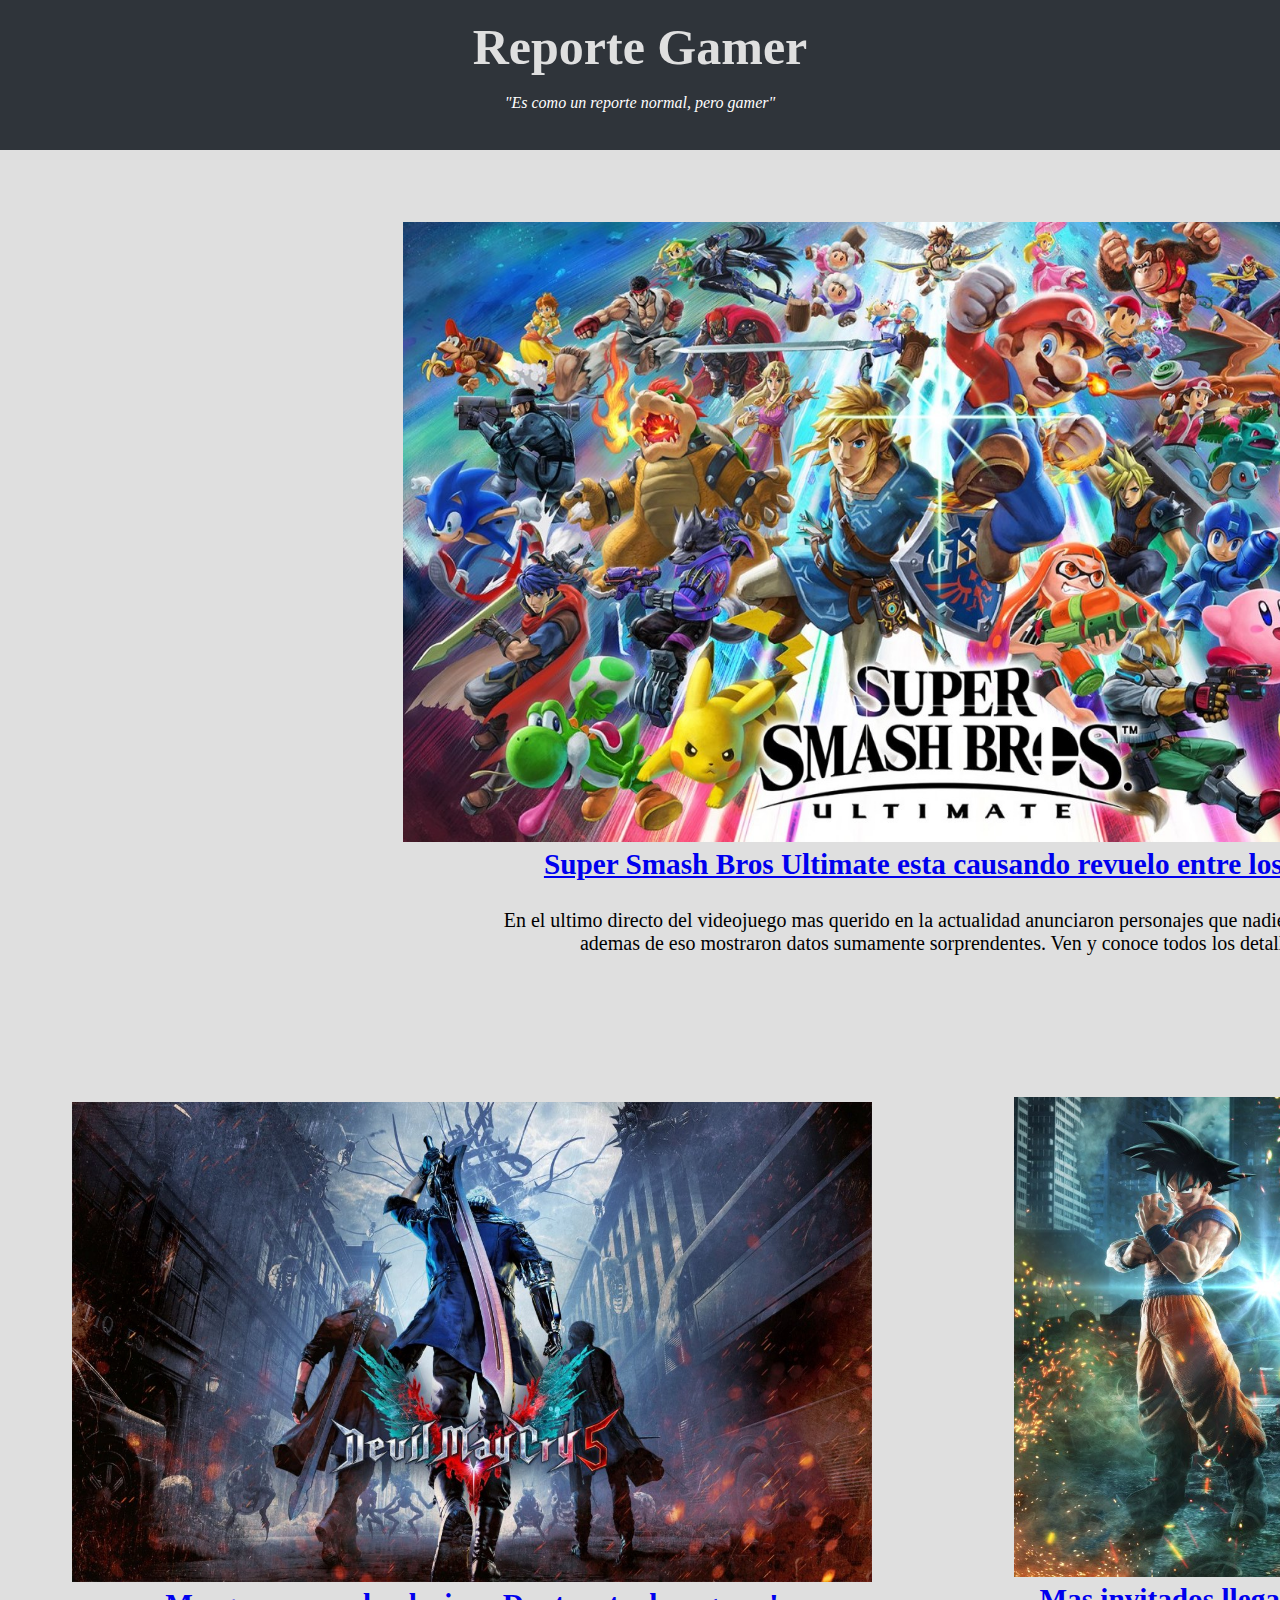
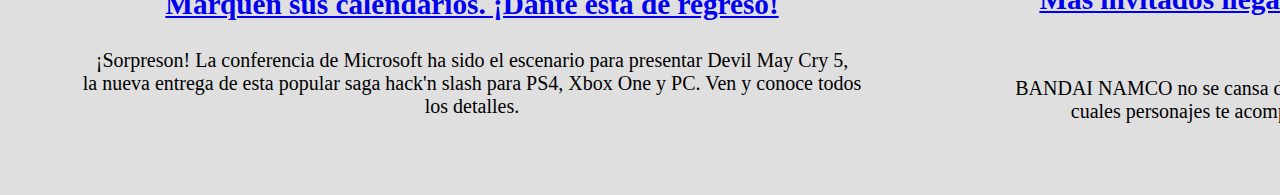
<file: index.html>
<!DOCTYPE html>

<html>
    <head>
        <title>Reporte Gamer</title>
        <meta charset="UTF-8">
        <link rel="stylesheet" href="style.css">
    </head>
    <body>
        <div class="titulo">
            <br>
            <center><h1>Reporte Gamer</h1></center>
            <br>
            <center><em>"Es como un reporte normal, pero gamer"</em></center>
        </div>
        <section>
            <table cellpadding="70">
                <tr>
                    <td colspan="2" style="vertical-align:middle; text-align:center">
                        <div>
                            <article>
                                <a href="ssbu.html"><img src="public/img/ssbu.jpg" alt="Super Smash Bros Ultimate" width="1080" height="620"></a> 
                                <br>
                                <a href="ssbu.html"><h3>Super Smash Bros Ultimate esta causando revuelo entre los fans</h3></a>
                                <br>
                                <p>
                                    En el ultimo directo del videojuego mas querido en la actualidad anunciaron personajes que nadie se esperaba <br>
                                    ademas de eso mostraron datos sumamente sorprendentes. Ven y conoce todos los detalles.
                                </p>
                            </article>
                        </div>
                    </td>
                </tr>
                <tr>
                    <td style="vertical-align:middle; text-align:center">
                        <div>
                            <article>
                                <a href="devil.html"><img src="public/img/devil.jpg" alt="Devil May Cry 5" width="800" height="480"></a>
                                <br>
                                <a href="devil.html"><h3>Marquen sus calendarios. ¡Dante esta de regreso!</h3></a>
                                <br>
                                <p>
                                    ¡Sorpreson! La conferencia de Microsoft ha sido el escenario para presentar Devil May Cry 5, <br>
                                    la nueva entrega de esta popular saga hack'n slash para PS4, Xbox One y PC. Ven y conoce todos <br>
                                    los detalles.
                                </p>
                            </article>
                        </div>
                    </td>
                    <td style="vertical-align:middle; text-align:center">
                        <div>
                            <article>
                                <a href="jump.html"><img src="public/img/jump.jpg" alt="Jump Force" width="800" height="480"></a>
                                <br>
                                <a href="jump.html"><h3>Mas invitados llegan a la fiesta del 50 aniversario de Shonen Jump</h3></a>
                                <br>
                                <p>
                                    BANDAI NAMCO no se cansa de estar anunciando mas personajes para dicho juego, ven y conoce <br>
                                    cuales personajes te acompañaran en la celebracion de los 50 años de la Shonen Jump
                                </p>
                            </article>
                        </div>
                    </td>
                </tr>
            </table>
        </section>
    </body>
</html>
</file>
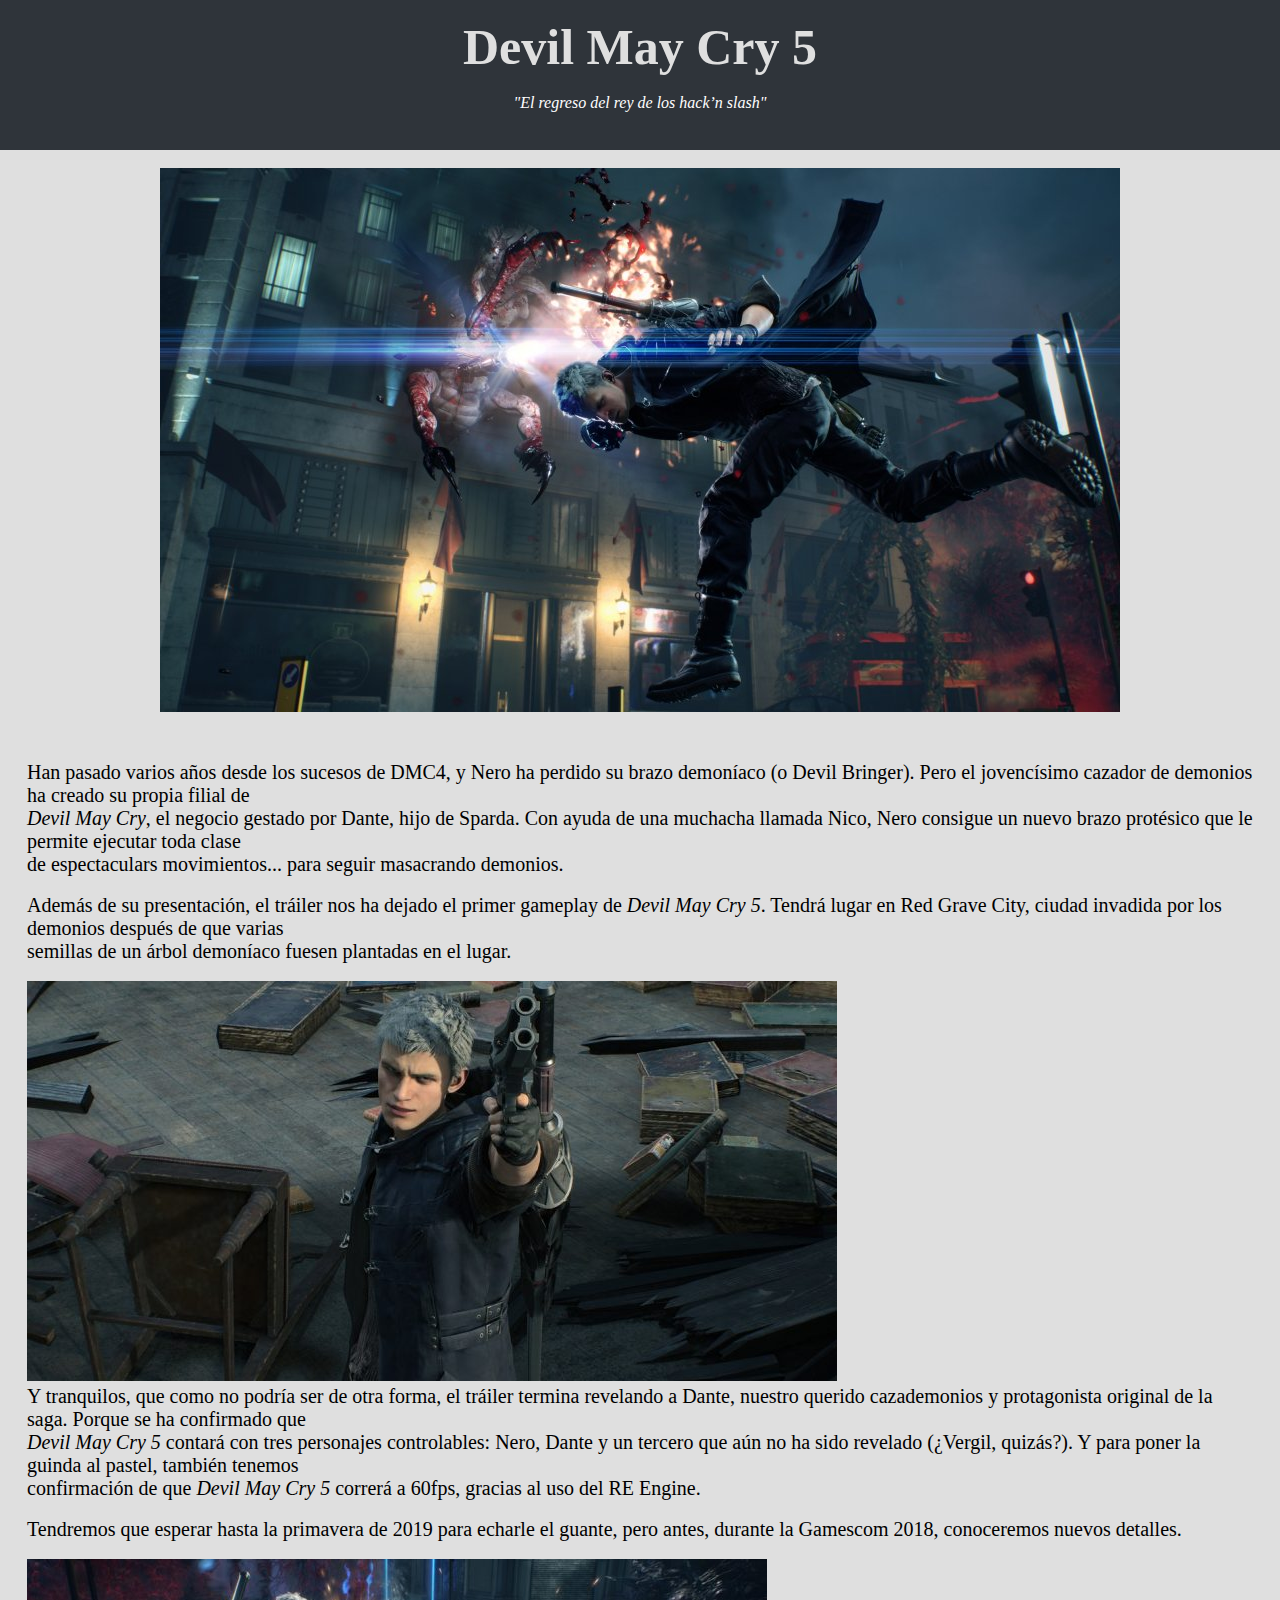
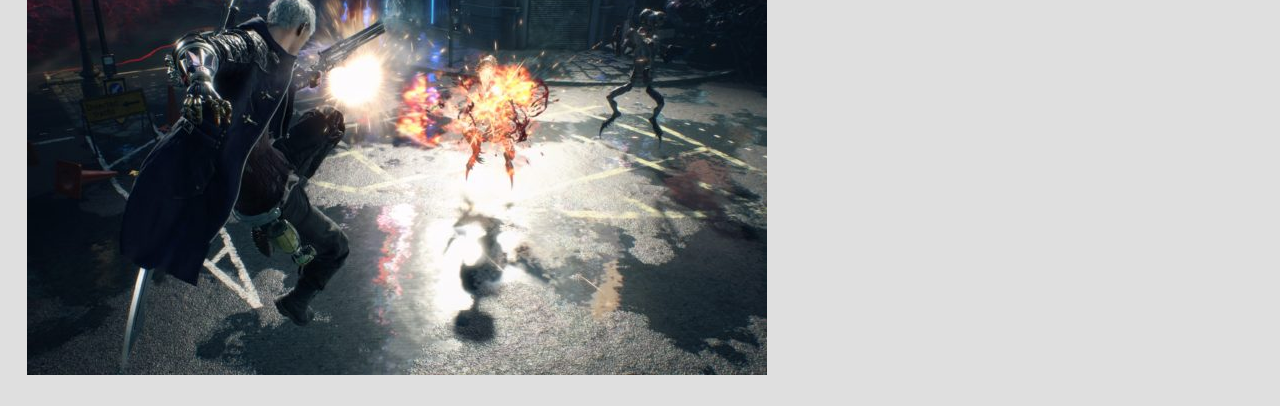
<file: devil.html>
<!DOCTYPE html>
<html>
    <head>
            <title>Devil May Cry 5</title>
            <meta charset="UTF-8">
            <link rel="stylesheet" href="style.css">
    </head>
    <body>
        <div class="titulo">
            <br>
            <center><h1>Devil May Cry 5</h1></center>
            <br>
            <center><em>"El regreso del rey de los hack’n slash"</em></center>
        </div>
        <section>
            <br>
            <center><img src="public/img/devil-image1.jpg" alt="Devil May Cry 5"></center>
            <table cellpadding="25">
                <tr>
                    <td>
                        <br>
                        <p>
                            Han pasado varios años desde los sucesos de DMC4, y Nero ha perdido su brazo demoníaco (o Devil Bringer). Pero el jovencísimo cazador de demonios ha creado su propia filial de <br>
                            <i>Devil May Cry</i>, el negocio gestado por Dante, hijo de Sparda. Con ayuda de una muchacha llamada Nico, Nero consigue un nuevo brazo protésico que le permite ejecutar toda clase <br>
                            de espectaculars movimientos... para seguir masacrando demonios.
                        </p>
                        <br>
                        <p>
                            Además de su presentación, el tráiler nos ha dejado el primer gameplay de <i>Devil May Cry 5</i>. Tendrá lugar en Red Grave City, ciudad invadida por los demonios después de que varias <br>
                            semillas de un árbol demoníaco fuesen plantadas en el lugar.
                        </p>
                        <br>
                        <img src="public/img/devil-image2.jpg" alt="Dante">
                        <br>
                        <p>
                            Y tranquilos, que como no podría ser de otra forma, el tráiler termina revelando a Dante, nuestro querido cazademonios y protagonista original de la saga. Porque se ha confirmado que <br>
                            <i>Devil May Cry 5</i> contará con tres personajes controlables: Nero, Dante y un tercero que aún no ha sido revelado (¿Vergil, quizás?). Y para poner la guinda al pastel, también tenemos <br>
                            confirmación de que <i>Devil May Cry 5</i> correrá a 60fps, gracias al uso del RE Engine.
                        </p>
                        <br>
                        <p>
                            Tendremos que esperar hasta la primavera de 2019 para echarle el guante, pero antes, durante la Gamescom 2018, conoceremos nuevos detalles.
                        </p>
                        <br>
                        <img src="public/img/devil-image3.jpg" alt="Dante">
                    </td>
                </tr>
            </table>
        </section>
    </body>
</html>
</file>
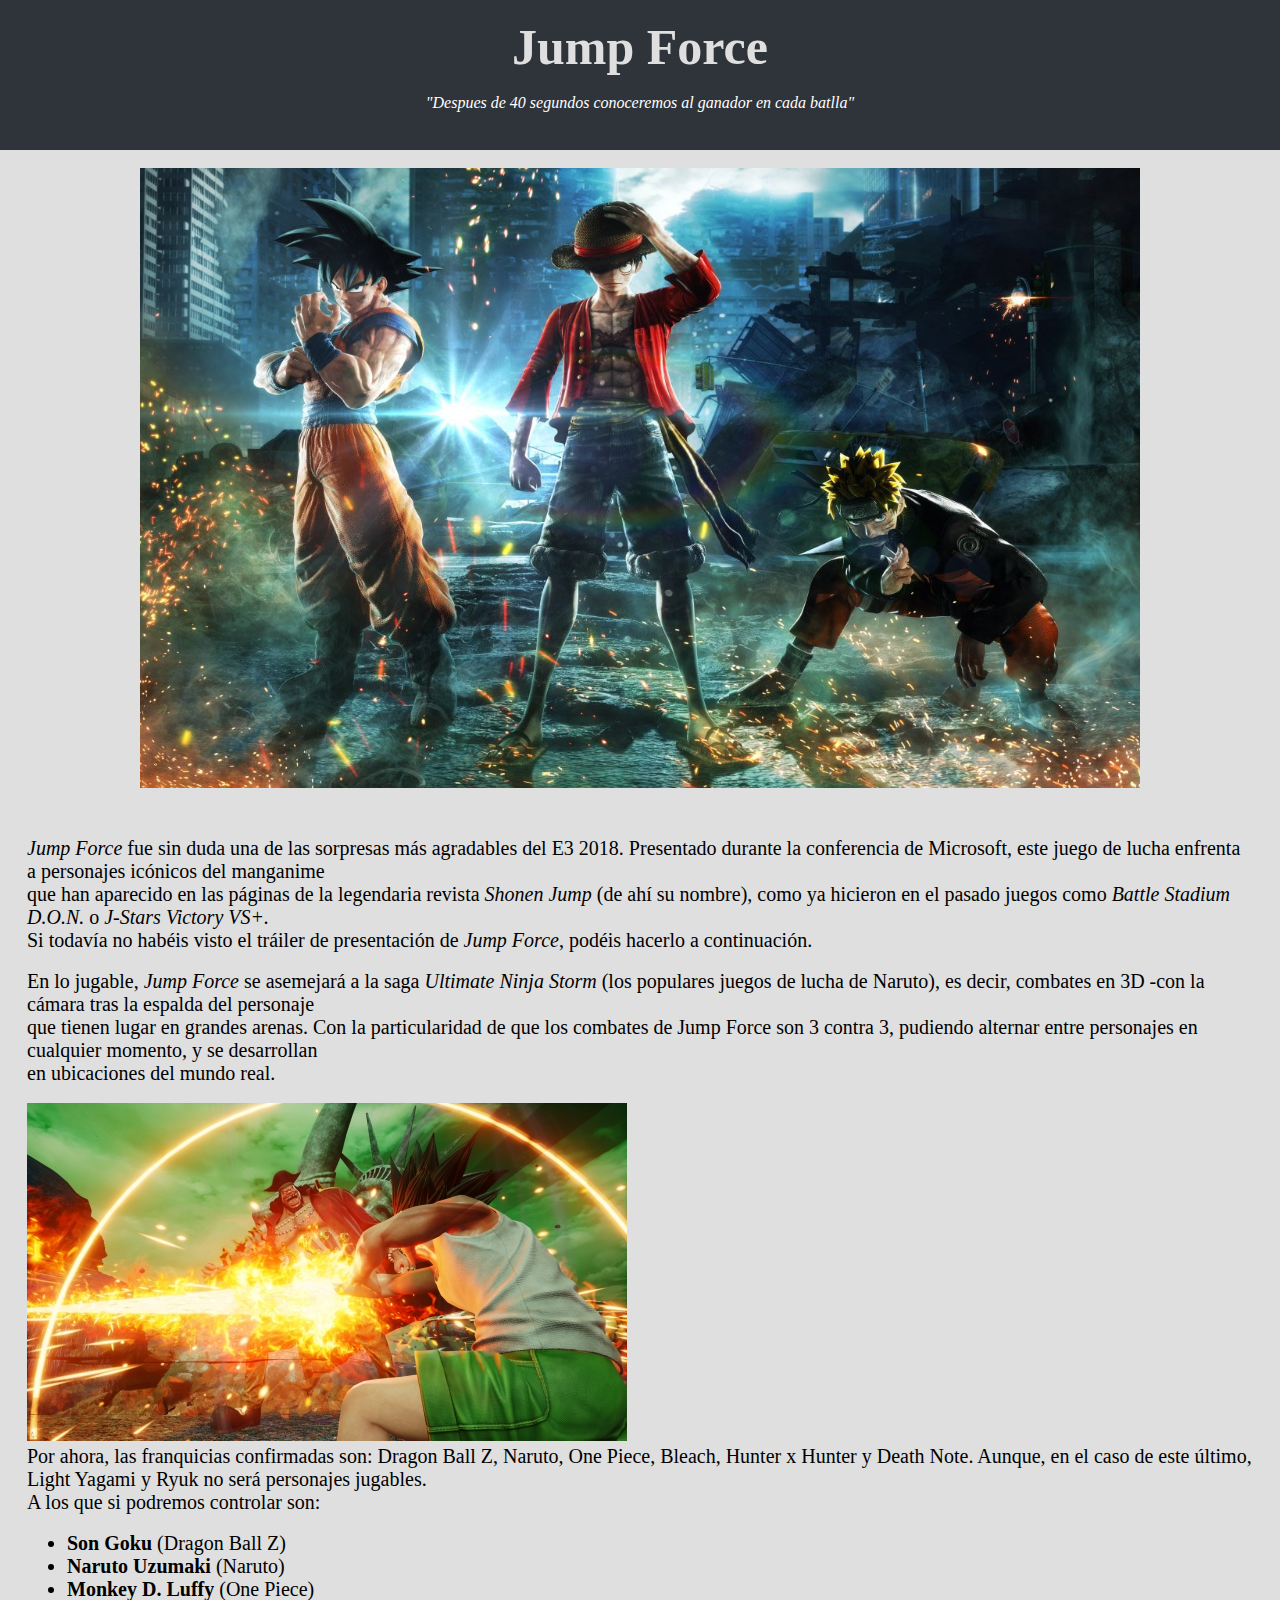
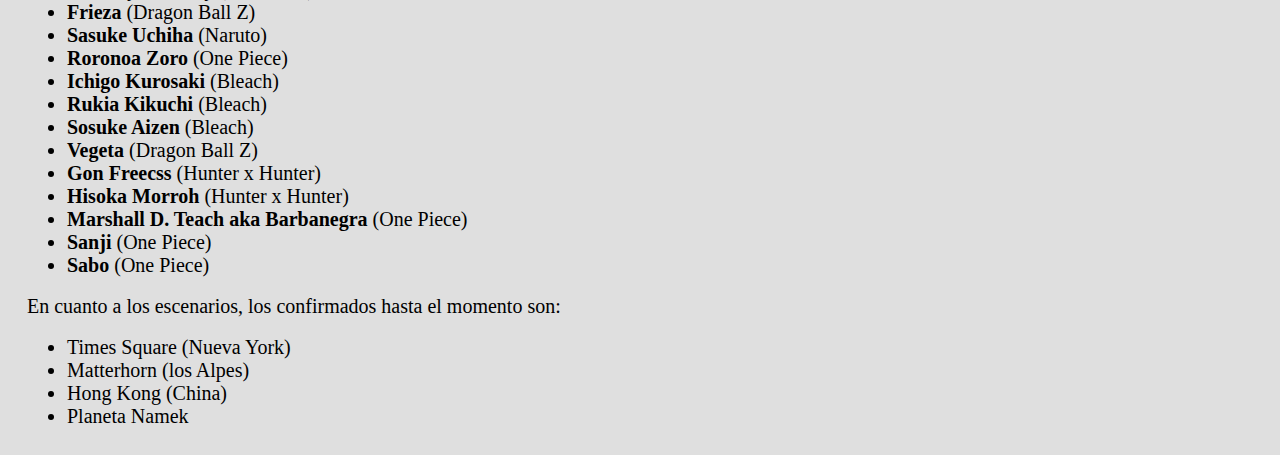
<file: jump.html>
<!DOCTYPE html>
<html>
    <head>
        <title>Jump Force</title>
        <meta charset="UTF-8">
        <link rel="stylesheet" href="style.css">
    </head>
    <body>
        <div class="titulo">
            <br>
            <center><h1>Jump Force</h1></center>
            <br>
            <center><em>"Despues de 40 segundos conoceremos al ganador en cada batlla"</em></center>
        </div>
        <section>
            <br>
            <center><img src="public/img/jump.jpg" alt="Jump Force" width="1000" height="620"></center>
            <table cellpadding="25">
                <tr>
                    <td>
                        <br>
                        <p>
                            <i>Jump Force</i> fue sin duda una de las sorpresas más agradables del E3 2018. Presentado durante la conferencia de Microsoft, este juego de lucha enfrenta a personajes icónicos del manganime <br>
                            que han aparecido en las páginas de la legendaria revista <i>Shonen Jump</i> (de ahí su nombre), como ya hicieron en el pasado juegos como <i>Battle Stadium D.O.N.</i> o <i>J-Stars Victory VS+.</i> <br>
                            Si todavía no habéis visto el tráiler de presentación de <i>Jump Force</i>, podéis hacerlo a continuación.
                        </p>
                        <br>
                        <p>
                            En lo jugable, <i>Jump Force</i> se asemejará a la saga <i>Ultimate Ninja Storm</i> (los populares juegos de lucha de Naruto), es decir, combates en 3D -con la cámara tras la espalda del personaje <br>
                            que tienen lugar en grandes arenas. Con la particularidad de que los combates de Jump Force son 3 contra 3, pudiendo alternar entre personajes en cualquier momento, y se desarrollan <br>
                            en ubicaciones del mundo real.
                        </p>
                        <br>
                        <img src="public/img/jump-image1.jpg" alt="Gon">
                        <br>
                        <p>
                            Por ahora, las franquicias confirmadas son: Dragon Ball Z, Naruto, One Piece, Bleach, Hunter x Hunter y Death Note. Aunque, en el caso de este último, Light Yagami y Ryuk no será personajes jugables. <br>
                            A los que si podremos controlar son:
                        </p>
                        <br>
                        <ul>
                            <li><strong>Son Goku</strong> (Dragon Ball Z)</li>
                            <li><strong>Naruto Uzumaki</strong> (Naruto)</li>
                            <li><strong>Monkey D. Luffy</strong> (One Piece)</li>
                            <li><strong>Frieza</strong> (Dragon Ball Z)</li>
                            <li><strong>Sasuke Uchiha</strong> (Naruto)</li>
                            <li><strong>Roronoa Zoro</strong> (One Piece)</li>
                            <li><strong>Ichigo Kurosaki</strong> (Bleach)</li>
                            <li><strong>Rukia Kikuchi</strong> (Bleach)</li>
                            <li><strong>Sosuke Aizen</strong> (Bleach)</li>
                            <li><strong>Vegeta</strong> (Dragon Ball Z)</li>
                            <li><strong>Gon Freecss</strong> (Hunter x Hunter)</li>
                            <li><strong>Hisoka Morroh</strong> (Hunter x Hunter)</li>
                            <li><strong>Marshall D. Teach aka Barbanegra</strong> (One Piece)</li>
                            <li><strong>Sanji</strong> (One Piece)</li>
                            <li><strong>Sabo</strong> (One Piece)</li>
                        </ul>
                        <br>
                        <p>En cuanto a los escenarios, los confirmados hasta el momento son:</p>
                        <br>
                        <ul>
                            <li>Times Square (Nueva York) </li>
                            <li>Matterhorn (los Alpes)</li>
                            <li>Hong Kong (China)</li>
                            <li>Planeta Namek</li>
                        </ul>
                    </td>
                </tr>

            </table>
        </section>
    </body>
</html>
</file>
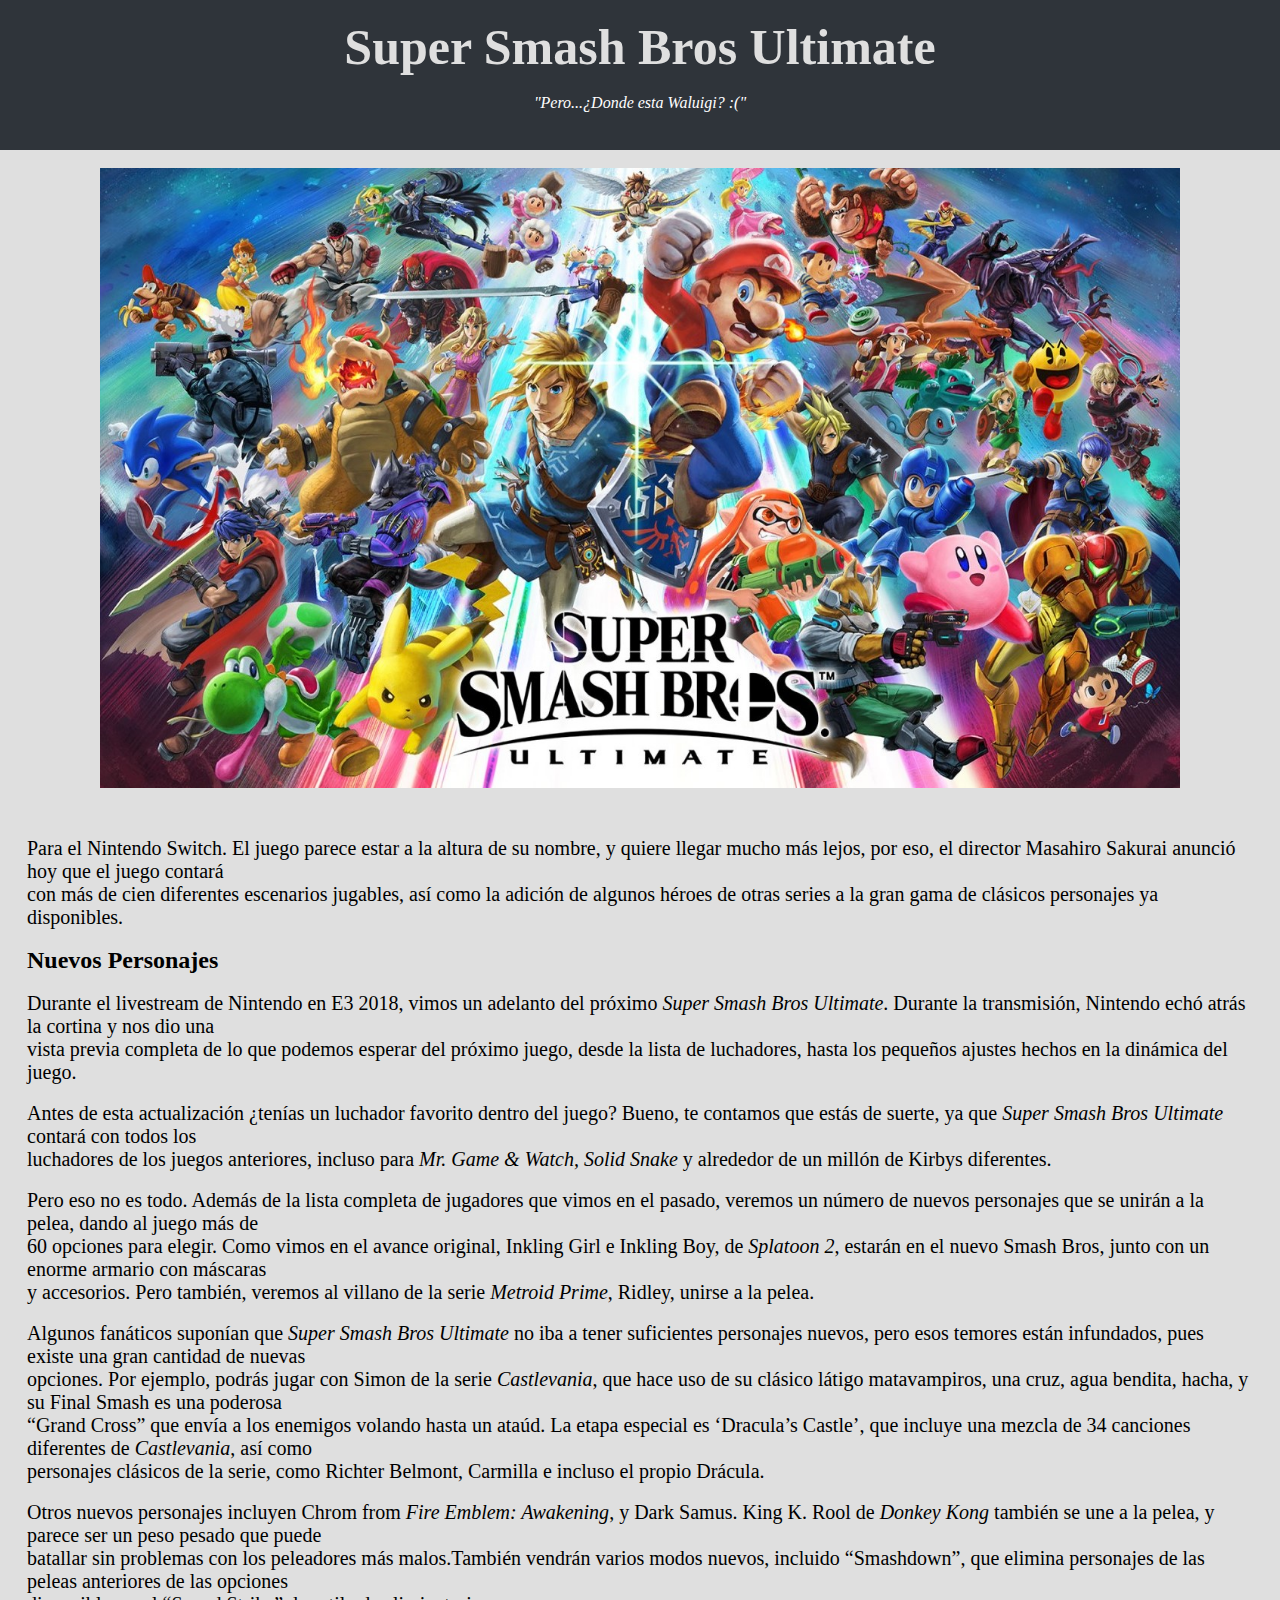
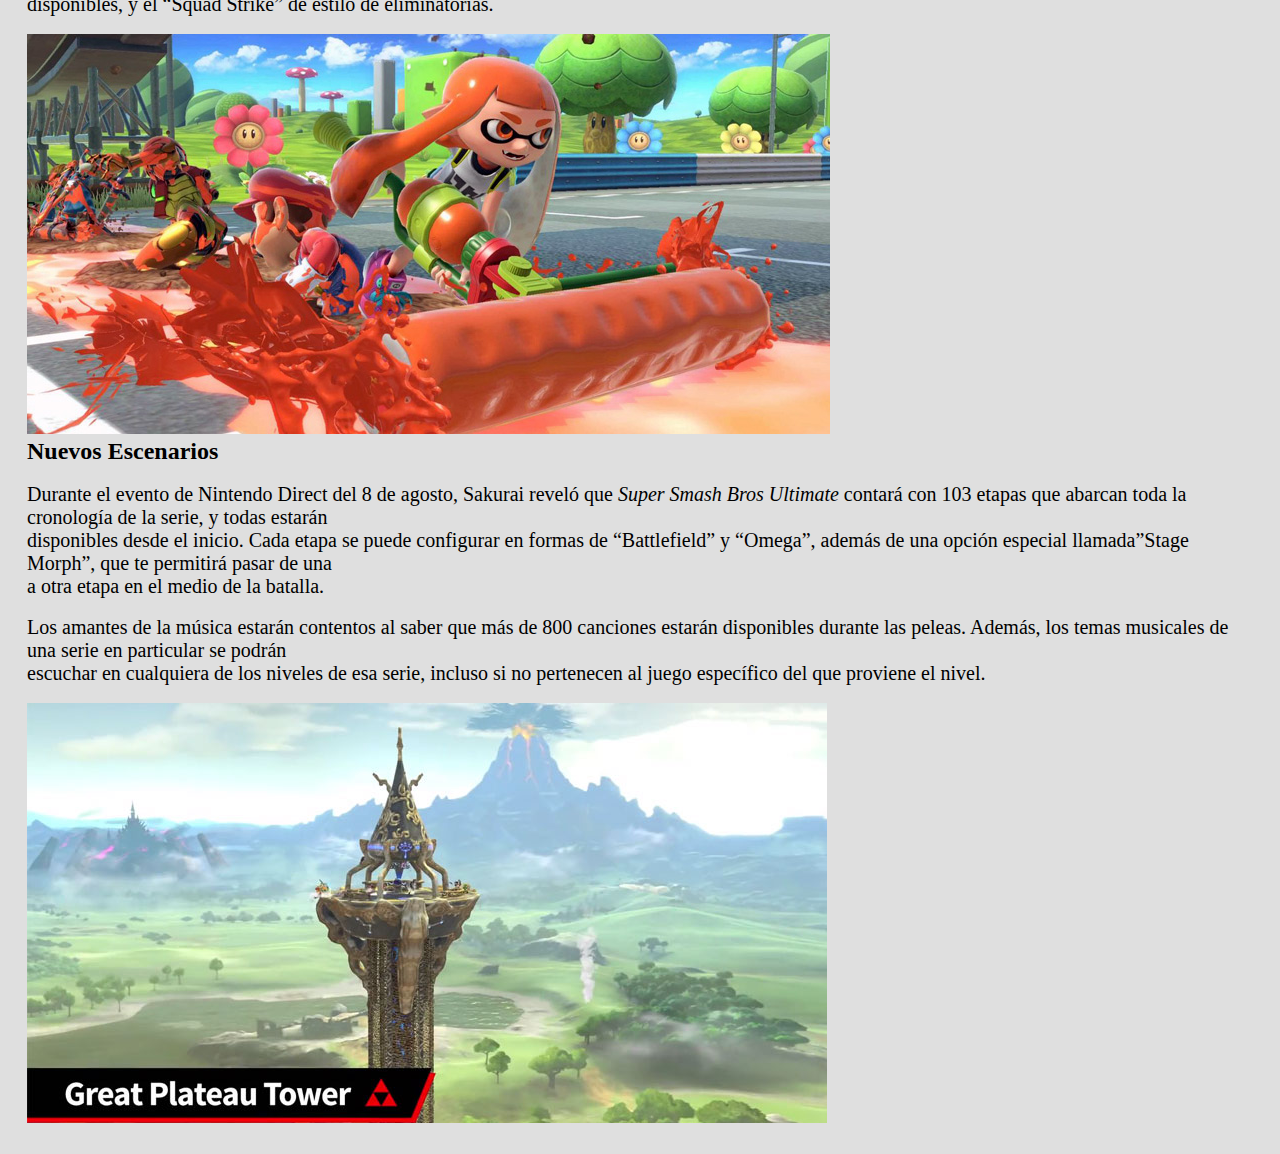
<file: ssbu.html>
<!DOCTYPE html>
<html>
    <head>
        <title>Super Smash Bros Ultimate</title>
        <meta charset="UTF-8">
        <link rel="stylesheet" href="style.css">
    </head>
    <body>
        <div class="titulo">
            <br>
            <center><h1>Super Smash Bros Ultimate</h1></center>
            <br>
            <center><em>"Pero...¿Donde esta Waluigi? :("</em></center>
        </div>
        <section>
            <br>
            <center><img src="public/img/ssbu.jpg" alt="Super Smash Bros Ultimate" width="1080" height="620"></center>
            <table cellpadding="25">
                <tr>
                    <td>
                        <br>
                        <p>
                            Para el Nintendo Switch. El juego parece estar a la altura de su nombre, y quiere llegar mucho más lejos, por eso, el director Masahiro Sakurai anunció hoy que el juego contará <br>
                            con más de cien diferentes escenarios jugables, así como la adición de algunos héroes de otras series a la gran gama de clásicos personajes ya disponibles.
                        </p>
                        <br>
                        <h2>Nuevos Personajes</h2>
                        <br>
                        <p>
                            Durante el livestream de Nintendo en E3 2018, vimos un adelanto del próximo <i>Super Smash Bros Ultimate</i>. Durante la transmisión, Nintendo echó atrás la cortina y nos dio una <br>
                            vista previa completa de lo que podemos esperar del próximo juego, desde la lista de luchadores, hasta los pequeños ajustes hechos en la dinámica del juego.
                        </p>
                        <br>
                        <p>
                            Antes de esta actualización ¿tenías un luchador favorito dentro del juego?  Bueno, te contamos que estás de suerte, ya que <i>Super Smash Bros Ultimate</i> contará con todos los <br>
                            luchadores de los juegos anteriores, incluso para <i>Mr. Game & Watch, Solid Snake</i> y alrededor de un millón de Kirbys diferentes.
                        </p>
                        <br>
                        <p>
                            Pero eso no es todo. Además de la lista completa de jugadores que vimos en el pasado, veremos un número de nuevos personajes que se unirán a la pelea, dando al juego más de <br>
                            60 opciones para elegir. Como vimos en el avance original, Inkling Girl e Inkling Boy, de <i>Splatoon 2</i>, estarán en el nuevo Smash Bros, junto con un enorme armario con máscaras <br>
                            y accesorios. Pero también, veremos al villano de la serie <i>Metroid Prime</i>, Ridley, unirse a la pelea.
                        </p>
                        <br>
                        <p>
                            Algunos fanáticos suponían que <i>Super Smash Bros Ultimate</i> no iba a tener suficientes personajes nuevos, pero esos temores están infundados, pues existe una gran cantidad de nuevas <br>
                            opciones. Por ejemplo, podrás jugar con Simon de la serie <i>Castlevania</i>, que hace uso de su clásico látigo matavampiros, una cruz, agua bendita, hacha, y su Final Smash es una poderosa <br>
                            “Grand Cross” que envía a los enemigos volando hasta un ataúd. La etapa especial es ‘Dracula’s Castle’, que incluye una mezcla de 34 canciones diferentes de <i>Castlevania</i>, así como <br>
                            personajes clásicos de la serie, como Richter Belmont, Carmilla e incluso el propio Drácula.
                        </p>
                        <br>
                        <p>
                            Otros nuevos personajes incluyen Chrom from <i>Fire Emblem: Awakening</i>, y Dark Samus. King K. Rool de <i>Donkey Kong</i> también se une a la pelea, y parece ser un peso pesado que puede <br>
                            batallar sin problemas con los peleadores más malos.También vendrán varios modos nuevos, incluido “Smashdown”, que elimina personajes de las peleas anteriores de las opciones <br>
                            disponibles, y el “Squad Strike” de estilo de eliminatorias.
                        </p>
                        <br>
                        <img src="public/img/ssbu-image1.jpg" alt="Inkling Girl">
                        <br>
                        <h2>Nuevos Escenarios</h2>
                        <br>
                        <p>
                            Durante el evento de Nintendo Direct del 8 de agosto, Sakurai reveló que <i>Super Smash Bros Ultimate</i> contará con 103 etapas que abarcan toda la cronología de la serie, y todas estarán <br>
                            disponibles desde el inicio. Cada etapa se puede configurar en formas de “Battlefield” y “Omega”, además de una opción especial llamada”Stage Morph”, que te permitirá pasar de una <br>
                            a otra etapa en el medio de la batalla.
                        </p>
                        <br>
                        <p>
                            Los amantes de la música estarán contentos al saber que más de 800 canciones estarán disponibles durante las peleas. Además, los temas musicales de una serie en particular se podrán <br>
                            escuchar en cualquiera de los niveles de esa serie, incluso si no pertenecen al juego específico del que proviene el nivel.
                        </p>
                        <br>
                        <img src="public/img/ssbu-image2.jpg" alt="Inkling Girl">
                    </td>
                </tr>
            </table>
        </section>
    </body>
</html>
</file>
<file: style.css>
* {
    margin: 0;
}

html {
    background-color: #dfdfdf;
}

.titulo {
    color: #ffffff;
    background-color: #2f343a;
    height: 150px;
}

h1 {
    color: #dfdfdf;
    font-size: 50px;
}

a {
    font-size: 25px;
}

p {
    font-size: 20px;
}

ul {
    font-size: 20px;
}
</file>
